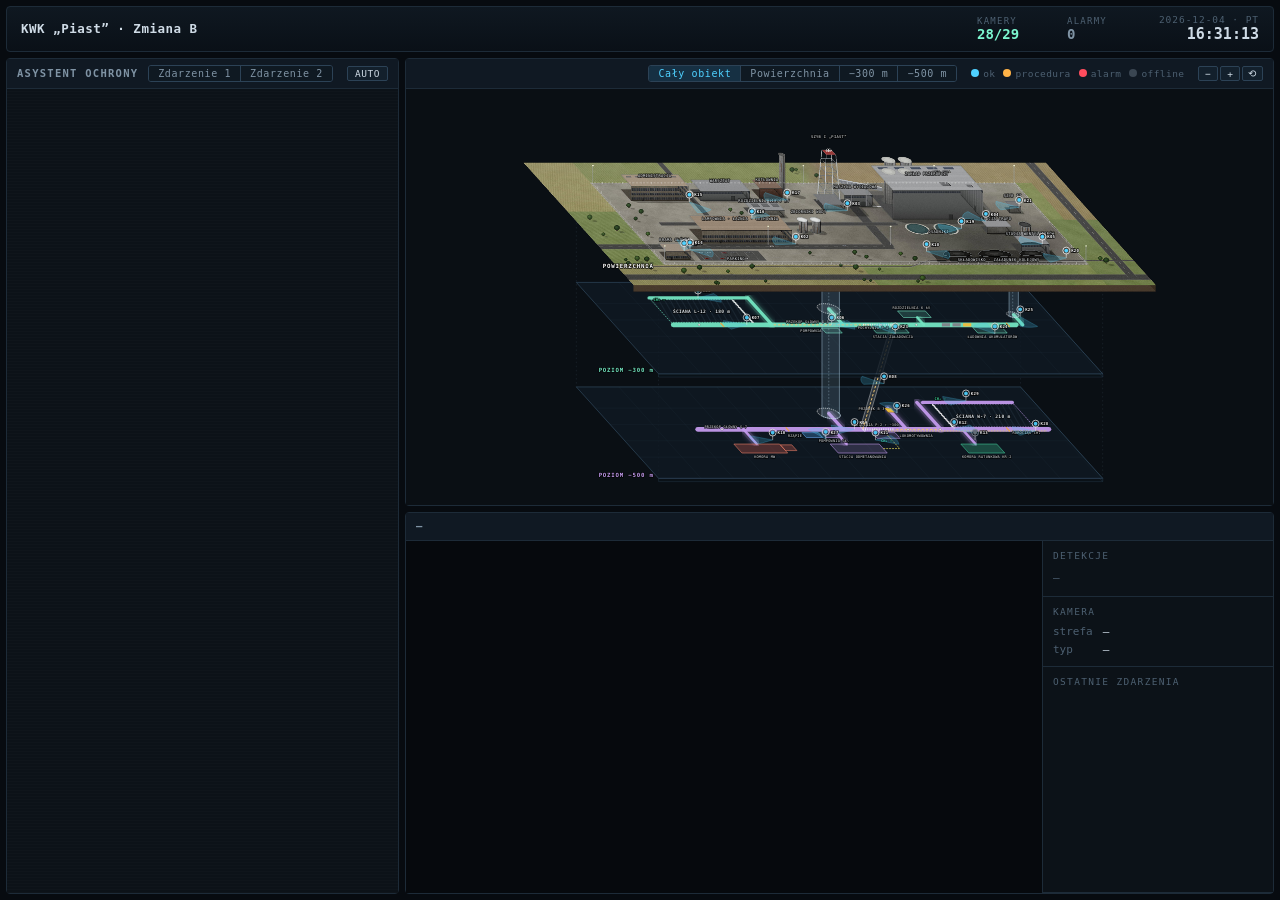
<file: index.html>
<!DOCTYPE html>
<html lang="pl">
<head>
  <meta charset="UTF-8" />
  <meta name="viewport" content="width=device-width, initial-scale=1.0" />
  <title>SENTINEL-CI · Analiza wizyjna CCTV · Kopalnia</title>
  <link rel="stylesheet" href="css/app.css" />
</head>
<body>
  <div id="app">

    <!-- ===================== PASEK GÓRNY ===================== -->
    <header id="topbar">
      <div class="site">
        <span class="value">KWK „Piast” · Zmiana B</span>
      </div>
      <div class="kpis">
        <div class="kpi"><span class="label">KAMERY</span><span class="value" id="kpi-cams">0/0</span></div>
        <div class="kpi alert"><span class="label">ALARMY</span><span class="value" id="kpi-alerts">0</span></div>
      </div>
      <div class="clock">
        <span id="clock-date">—</span>
        <span id="clock-time">—</span>
      </div>
    </header>

    <!-- ===================== LEWY PANEL: ASYSTENT ===================== -->
    <section id="terminal" class="panel">
      <div class="panel-head">
        <span class="panel-title">ASYSTENT OCHRONY</span>
        <span class="panel-meta">
          <span class="seg" id="event-ctl"></span>
          <button class="btn tiny" id="btn-auto" title="Scenariusz odtwarza się sam">AUTO</button>
        </span>
      </div>
      <div id="term-log" class="term-log" aria-live="polite"></div>
    </section>

    <!-- ===================== PRAWY GÓRNY: CYFROWY BLIŹNIAK ===================== -->
    <section id="twin" class="panel">
      <div class="panel-head">
        <span class="panel-title"></span>
        <span class="panel-meta">
          <span class="seg" id="lvl-ctl">
            <button type="button" class="lvl-btn active" data-level="all">Cały obiekt</button>
            <button type="button" class="lvl-btn" data-level="0">Powierzchnia</button>
            <button type="button" class="lvl-btn" data-level="1">−300 m</button>
            <button type="button" class="lvl-btn" data-level="2">−500 m</button>
          </span>
          <span class="legend"><i class="dot ok"></i>ok</span>
          <span class="legend"><i class="dot attn"></i>procedura</span>
          <span class="legend"><i class="dot alert"></i>alarm</span>
          <span class="legend"><i class="dot off"></i>offline</span>
          <span class="zoom-ctl"><button class="btn tiny" id="btn-zout" title="Oddal">−</button><button class="btn tiny" id="btn-zin" title="Przybliż">+</button><button class="btn tiny" id="btn-zreset" title="Cały obiekt">⟲</button></span>
        </span>
      </div>
      <div class="twin-wrap">
        <div class="twin-svg-wrap">
          <svg id="mine-svg" viewBox="0 0 680 480" preserveAspectRatio="xMidYMid meet" role="img" aria-label="Cyfrowy bliźniak kopalni – ortofotomapa z warstwami wyrobisk">
            <defs>
              <pattern id="coalhatch" width="6" height="6" patternUnits="userSpaceOnUse" patternTransform="rotate(-30)">
                <line x1="0" y1="0" x2="0" y2="6" stroke="rgba(140,180,210,0.25)" stroke-width="1"/>
              </pattern>
              <filter id="glow"><feGaussianBlur stdDeviation="2.5" result="b"/><feMerge><feMergeNode in="b"/><feMergeNode in="SourceGraphic"/></feMerge></filter>
            </defs>
            <g id="scene"></g>
          </svg>
          <div id="twin-tooltip" class="tooltip" hidden></div>
        </div>
      </div>
    </section>

    <!-- ===================== PRAWY DOLNY: PODGLĄD NA ŻYWO ===================== -->
    <section id="feed" class="panel">
      <div class="panel-head">
        <span class="panel-title"><span id="feed-title-prefix">PODGLĄD NA ŻYWO · </span><span id="feed-cam-id">—</span></span>
        <span class="panel-meta">
          <span class="rec"><i></i>REC</span>
          <span class="pill" id="feed-status">BEZCZYNNY</span>
          <button class="btn tiny" id="btn-fullscreen" title="Pełny ekran">⛶</button>
        </span>
      </div>
      <div class="feed-body">
        <div class="feed-main idle">
          <video id="feed-video" muted autoplay loop playsinline></video>
          <canvas id="feed-noise"></canvas>
          <div id="feed-overlay" class="overlay"></div>
          <div class="feed-osd top-left"><span id="osd-cam">NIE WYBRANO KAMERY</span><span id="osd-zoom" class="osd-zoom" hidden>ZBLIŻENIE · TWARZ</span></div>
          <div class="feed-osd top-right"><span id="osd-time">--:--:--</span></div>
          <div class="feed-osd bottom-left"><span id="osd-zone">kliknij punkt kamery na modelu 3D</span></div>
          <div id="feed-history" class="feed-history" hidden>
            <div class="hist-caption" id="hist-caption"></div>
            <div class="hist-strip" id="hist-strip"></div>
          </div>
          <div id="feed-placeholder" class="feed-placeholder">
            <div class="nosig">BRAK SYGNAŁU</div>
            <div class="nosig-sub" id="nosig-sub">wybierz kamerę</div>
          </div>
        </div>
        <aside class="feed-side">
          <div class="side-block">
            <div class="side-title">DETEKCJE</div>
            <ul id="feed-detections" class="det-list"><li class="muted">—</li></ul>
          </div>
          <div class="side-block">
            <div class="side-title">KAMERA</div>
            <dl class="side-kv" id="feed-meta">
              <dt>strefa</dt><dd>—</dd>
              <dt>typ</dt><dd>—</dd>
            </dl>
          </div>
          <div class="side-block grow">
            <div class="side-title">OSTATNIE ZDARZENIA</div>
            <ul id="feed-events" class="ev-list"></ul>
          </div>
        </aside>
      </div>
    </section>

  </div>

  <div id="modal" class="modal" hidden>
    <div class="modal-box" role="dialog" aria-modal="true">
      <div class="modal-title" id="modal-title"></div>
      <div class="modal-text" id="modal-text"></div>
      <button type="button" class="opt good modal-ok" id="modal-ok">OK</button>
    </div>
  </div>

  <script src="js/site.js"></script>
  <script src="js/data.js"></script>
  <script src="js/app.js"></script>
</body>
</html>
</file>
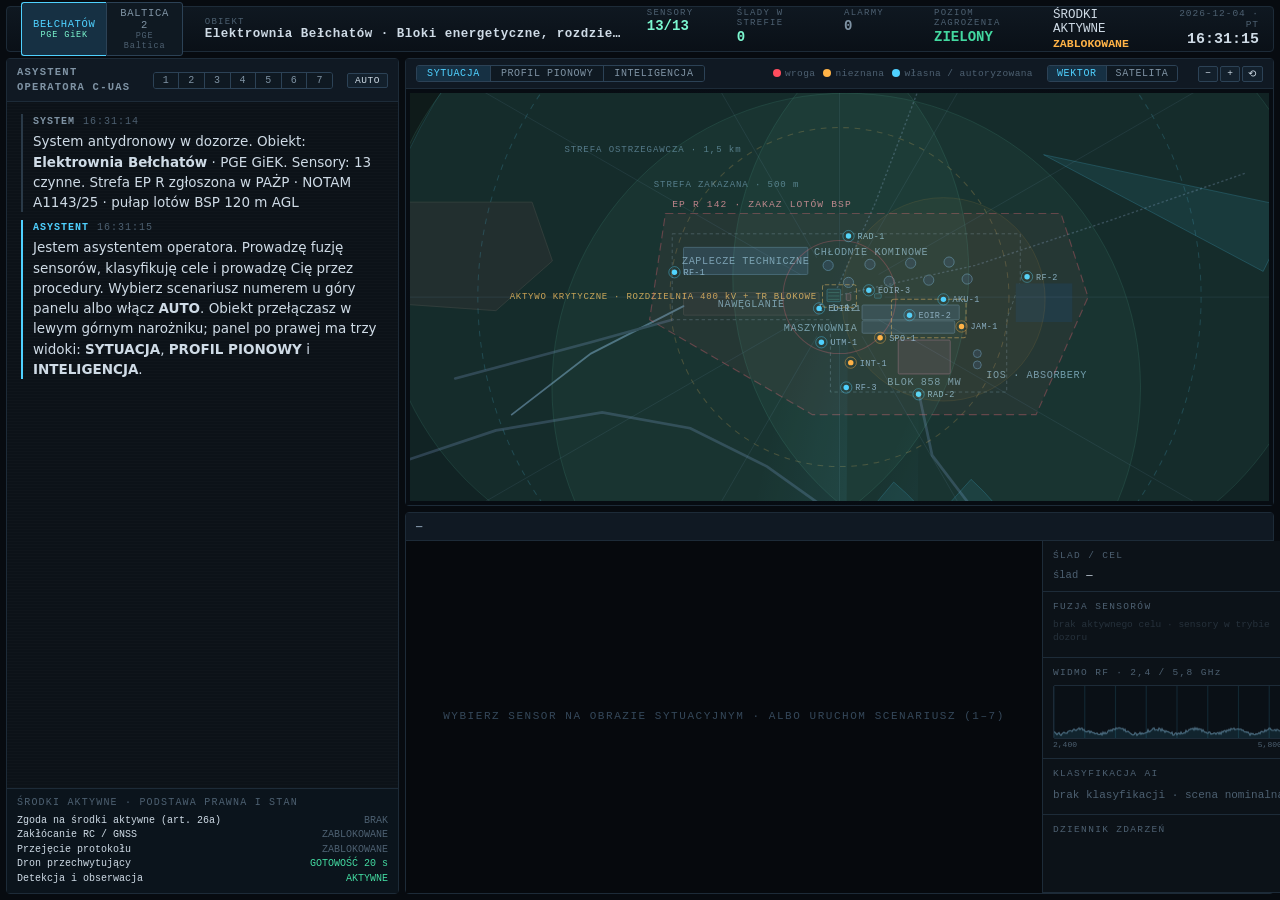
<file: antydron/index.html>
<!DOCTYPE html>
<html lang="pl">
<head>
  <meta charset="UTF-8" />
  <meta name="viewport" content="width=device-width, initial-scale=1.0" />
  <title>SPEKTRE AIR · Centrum zarządzania systemem antydronowym · PGE</title>
  <link rel="stylesheet" href="css/app.css" />
</head>
<body>
  <div id="app">

    <!-- ===================== PASEK GÓRNY ===================== -->
    <header id="topbar">
      <div class="site-sel" id="site-sel"></div>
      <div class="site">
        <span class="label">OBIEKT</span>
        <span class="value" id="site-name">—</span>
      </div>
      <div class="kpis">
        <div class="kpi"><span class="label">SENSORY</span><span class="value" id="kpi-sensors">0/0</span></div>
        <div class="kpi"><span class="label">ŚLADY W STREFIE</span><span class="value" id="kpi-tracks">0</span></div>
        <div class="kpi alert"><span class="label">ALARMY</span><span class="value" id="kpi-alerts">0</span></div>
        <div class="kpi threat" id="kpi-threat-box"><span class="label">POZIOM ZAGROŻENIA</span><span class="value" id="kpi-threat">ZIELONY</span></div>
        <div class="roe" id="roe-top"><span class="label">ŚRODKI AKTYWNE</span><span class="value" id="roe-state">ZABLOKOWANE</span></div>
      </div>
      <div class="clock">
        <span id="clock-date">—</span>
        <span id="clock-time">—</span>
      </div>
    </header>

    <!-- ===================== LEWY PANEL: ASYSTENT OPERATORA ===================== -->
    <section id="terminal" class="panel">
      <div class="panel-head">
        <span class="panel-title">ASYSTENT OPERATORA C-UAS</span>
        <span class="panel-meta">
          <span class="seg" id="event-ctl"></span>
          <button class="btn tiny" id="btn-auto" title="Scenariusze odtwarzają się same">AUTO</button>
        </span>
      </div>
      <div id="term-log" class="term-log" aria-live="polite"></div>
      <div class="roe-box" id="roe-box"></div>
    </section>

    <!-- ===================== PRAWY GÓRNY: OBRAZ SYTUACYJNY ===================== -->
    <section id="twin" class="panel">
      <div class="panel-head">
        <span class="panel-title">
          <span class="tabs" id="view-ctl">
            <button type="button" class="tab active" data-view="map">SYTUACJA</button>
            <button type="button" class="tab" data-view="prof">PROFIL PIONOWY</button>
            <button type="button" class="tab" data-view="intel">INTELIGENCJA</button>
          </span>
        </span>
        <span class="panel-meta">
          <span class="legend"><i class="dot alert"></i>wroga</span>
          <span class="legend"><i class="dot attn"></i>nieznana</span>
          <span class="legend"><i class="dot ok"></i>własna / autoryzowana</span>
          <span class="seg base-ctl" id="base-ctl">
            <button type="button" class="lvl-btn active" data-base="vec">WEKTOR</button>
            <button type="button" class="lvl-btn" data-base="sat">SATELITA</button>
          </span>
          <span class="zoom-ctl"><button class="btn tiny" id="btn-zout" title="Oddal">−</button><button class="btn tiny" id="btn-zin" title="Przybliż">+</button><button class="btn tiny" id="btn-zreset" title="Cały obiekt">⟲</button></span>
        </span>
      </div>
      <div class="twin-views">
        <div class="view on twin-svg-wrap" id="view-map">
          <svg id="air-svg" viewBox="0 0 1000 620" preserveAspectRatio="xMidYMid meet" role="img" aria-label="Obraz sytuacyjny – obiekt, sensory, strefy i ślady powietrzne">
            <defs>
              <radialGradient id="sweepgrad" cx="0" cy="0" r="1">
                <stop offset="0%" stop-color="rgba(79,209,255,0.30)"/>
                <stop offset="70%" stop-color="rgba(79,209,255,0.06)"/>
                <stop offset="100%" stop-color="rgba(79,209,255,0)"/>
              </radialGradient>
              <filter id="glow"><feGaussianBlur stdDeviation="2.2" result="b"/><feMerge><feMergeNode in="b"/><feMergeNode in="SourceGraphic"/></feMerge></filter>
            </defs>
            <g id="scene"></g>
          </svg>
          <div id="twin-tooltip" class="tooltip" hidden></div>
          <div id="base-credit" class="base-credit" hidden></div>
        </div>
        <div class="view prof-wrap" id="view-prof">
          <svg id="prof-svg" viewBox="0 0 1000 420" preserveAspectRatio="xMidYMid meet" role="img" aria-label="Profil pionowy – wysokość śladów względem obiektu"></svg>
        </div>
        <div class="view intel-wrap" id="view-intel"></div>
      </div>
    </section>

    <!-- ===================== PRAWY DOLNY: EO/IR + FUZJA ===================== -->
    <section id="feed" class="panel">
      <div class="panel-head">
        <span class="panel-title"><span id="feed-title-prefix">TOR OPTO-ELEKTRONICZNY · </span><span id="feed-cam-id">—</span></span>
        <span class="panel-meta">
          <span class="rec"><i></i>REC</span>
          <span class="pill" id="feed-status">BEZCZYNNY</span>
          <button class="btn tiny" id="btn-fullscreen" title="Pełny ekran">⛶</button>
        </span>
      </div>
      <div class="feed-body">
        <div class="feed-main idle">
          <video id="feed-video" muted autoplay loop playsinline></video>
          <canvas id="feed-noise"></canvas>
          <div id="feed-overlay" class="overlay"></div>
          <div class="feed-osd top-left"><span id="osd-cam">NIE WYBRANO SENSORA</span><span id="osd-zoom" class="osd-zoom" hidden>ZBLIŻENIE · CEL</span></div>
          <div class="feed-osd top-right"><span id="osd-time">--:--:--</span></div>
          <div class="feed-osd bottom-left"><span id="osd-zone">kliknij sensor na obrazie sytuacyjnym</span></div>
          <div class="feed-osd bottom-right"><span id="osd-trk">—</span></div>
          <div id="feed-history" class="feed-history" hidden>
            <div class="hist-caption" id="hist-caption"></div>
            <div class="hist-strip" id="hist-strip"></div>
          </div>
          <div id="feed-placeholder" class="feed-placeholder">
            <div class="nosig">BRAK SYGNAŁU</div>
            <div class="nosig-sub" id="nosig-sub">wybierz sensor</div>
          </div>
        </div>
        <aside class="feed-side">
          <div class="side-block">
            <div class="side-title">ŚLAD / CEL</div>
            <dl class="trk-kv" id="trk-meta"><dt>ślad</dt><dd>—</dd></dl>
          </div>
          <div class="side-block">
            <div class="side-title">FUZJA SENSORÓW</div>
            <ul id="fuse-list" class="fuse-list"><li class="off"><span class="note">brak aktywnego celu</span></li></ul>
          </div>
          <div class="side-block">
            <div class="side-title">WIDMO RF · 2,4 / 5,8 GHz</div>
            <canvas id="rf-spec"></canvas>
            <div class="spec-x"><span>2,400</span><span>5,800 GHz</span></div>
          </div>
          <div class="side-block">
            <div class="side-title">KLASYFIKACJA AI</div>
            <ul id="feed-detections" class="det-list"><li class="muted">—</li></ul>
          </div>
          <div class="side-block grow">
            <div class="side-title">DZIENNIK ZDARZEŃ</div>
            <ul id="feed-events" class="ev-list"></ul>
          </div>
        </aside>
      </div>
    </section>

  </div>

  <div id="modal" class="modal" hidden>
    <div class="modal-box" role="dialog" aria-modal="true">
      <div class="modal-title" id="modal-title"></div>
      <div class="modal-text" id="modal-text"></div>
      <button type="button" class="opt good modal-ok" id="modal-ok">OK</button>
    </div>
  </div>

  <script src="js/data.js"></script>
  <script src="js/app.js"></script>
</body>
</html>
</file>
<file: css/app.css>
/* ==========================================================================
   SENTINEL-CI · dark ops console theme
   ========================================================================== */
:root {
  --bg: #070b10;
  --bg-panel: #0c1218;
  --bg-panel-2: #101923;
  --border: #1d2b38;
  --border-strong: #2c4256;
  --text: #cfdbe6;
  --text-dim: #7f93a4;
  --text-faint: #4d6071;
  --accent: #4fd1ff;
  --accent-2: #7cf7d0;
  --ok: #43d9a0;
  --attn: #ffb347;
  --alert: #ff4d5e;
  --alert-2: #ff8a94;
  --crit: #ff2e44;
  --mono: "JetBrains Mono", "IBM Plex Mono", "SFMono-Regular", Menlo, Consolas, monospace;
  --sans: "Inter", "IBM Plex Sans", system-ui, -apple-system, "Segoe UI", Roboto, sans-serif;
}

* { box-sizing: border-box; }
[hidden] { display: none !important; }
html, body { height: 100%; margin: 0; }
body {
  background: var(--bg);
  color: var(--text);
  font-family: var(--mono);
  font-size: 12.5px;
  line-height: 1.45;
  overflow: hidden;
}
button { font-family: inherit; }
::selection { background: rgba(79,209,255,0.25); }

#app {
  height: 100vh;
  display: grid;
  grid-template-columns: minmax(360px, 31%) 1fr;
  grid-template-rows: 46px minmax(0, 54fr) minmax(0, 46fr);
  grid-template-areas:
    "top top"
    "term twin"
    "term feed";
  gap: 6px;
  padding: 6px;
}

/* ---------- top bar ---------- */
#topbar {
  grid-area: top;
  display: flex; align-items: center; gap: 22px;
  padding: 0 14px;
  background: linear-gradient(180deg, #0f1821, #0a1017);
  border: 1px solid var(--border);
  border-radius: 4px;
}
.brand { display: flex; align-items: baseline; gap: 8px; }
.brand-mark { color: var(--accent); font-size: 16px; }
.brand-name { font-weight: 700; letter-spacing: 0.12em; font-size: 14px; }
.brand-name .dim { color: var(--text-dim); font-weight: 400; }
.brand-sub { color: var(--text-faint); font-size: 10.5px; letter-spacing: 0.06em; }
.site { display: flex; flex-direction: column; line-height: 1.15; }
.site .label, .kpi .label { font-size: 9px; letter-spacing: 0.14em; color: var(--text-faint); }
.site .value { font-size: 12.5px; font-weight: 600; letter-spacing: .04em; }
.kpis { margin-left: auto; display: flex; gap: 20px; }
.kpi { display: flex; flex-direction: column; line-height: 1.15; min-width: 70px; }
.kpi .value { font-size: 14px; font-weight: 600; color: var(--accent-2); }
.kpi.alert .value { color: var(--text-dim); }
.kpi.alert.hot .value { color: var(--alert); animation: blink 1s steps(2) infinite; }
.clock { display: flex; flex-direction: column; text-align: right; line-height: 1.15; }
#clock-date { font-size: 9.5px; color: var(--text-faint); letter-spacing: 0.1em; }
#clock-time { font-size: 15px; font-weight: 600; color: var(--text); }

/* ---------- panels ---------- */
.panel {
  background: var(--bg-panel);
  border: 1px solid var(--border);
  border-radius: 4px;
  display: flex; flex-direction: column;
  min-height: 0; min-width: 0;
  position: relative;
}
.panel-head {
  display: flex; align-items: center; justify-content: space-between;
  padding: 6px 10px;
  border-bottom: 1px solid var(--border);
  background: var(--bg-panel-2);
  font-size: 10.5px; letter-spacing: 0.12em;
}
.panel-title { color: var(--text-dim); font-weight: 600; }
.panel-meta { display: flex; align-items: center; gap: 8px; letter-spacing: 0.04em; }
.pill {
  padding: 1px 7px; border-radius: 2px; font-size: 9.5px; letter-spacing: 0.1em;
  border: 1px solid var(--border-strong); color: var(--text-dim);
}
.pill.ok { border-color: var(--ok); color: var(--ok); }
.pill.attn { border-color: var(--attn); color: var(--attn); }
.pill.alert { border-color: var(--alert); color: var(--alert); animation: blink 1s steps(2) infinite; }
.pill.live { border-color: var(--accent); color: var(--accent); }
.btn {
  background: #13202c; color: var(--text); border: 1px solid var(--border-strong);
  border-radius: 2px; padding: 3px 9px; cursor: pointer; font-size: 10.5px; letter-spacing: 0.06em;
}
.btn:hover { border-color: var(--accent); color: var(--accent); }
.btn.tiny { padding: 1px 7px; font-size: 9.5px; }
.btn.active { border-color: var(--accent-2); color: var(--accent-2); }
.legend { display: inline-flex; align-items: center; gap: 4px; color: var(--text-faint); font-size: 9.5px; }
.legend .dot { width: 8px; height: 8px; border-radius: 50%; display: inline-block; }
.dot.ok { background: var(--accent); } .dot.attn { background: var(--attn); }
.dot.alert { background: var(--alert); } .dot.off { background: #3a4652; }

/* ---------- terminal ---------- */
#terminal { grid-area: term; }
.term-log {
  flex: 1; overflow-y: auto; padding: 12px 14px;
  font-family: var(--sans); font-size: 13.5px; line-height: 1.5;
  scroll-behavior: smooth;
  background:
    repeating-linear-gradient(0deg, rgba(255,255,255,0.012) 0 1px, transparent 1px 3px),
    var(--bg-panel);
}
.term-log::-webkit-scrollbar, .feed-side::-webkit-scrollbar { width: 6px; }
.term-log::-webkit-scrollbar-thumb, .feed-side::-webkit-scrollbar-thumb { background: #22323f; border-radius: 3px; }

.msg { margin: 0 0 8px; padding-left: 10px; border-left: 2px solid transparent; animation: fadein .18s ease-out; white-space: pre-wrap; word-break: break-word; }
.msg .hdr { display: flex; gap: 8px; font-size: 10px; letter-spacing: 0.1em; color: var(--text-faint); margin-bottom: 2px; font-family: var(--mono); }
.msg .hdr .from { font-weight: 700; }
.msg .body { color: var(--text); }
.msg.sys { border-left-color: #2a3a48; }           .msg.sys .from { color: var(--text-dim); }
.msg.ai  { border-left-color: var(--accent); }     .msg.ai .from { color: var(--accent); }
.msg.op  { border-left-color: var(--accent-2); }   .msg.op .from { color: var(--accent-2); } .msg.op .body { color: var(--accent-2); }
.msg.ok  { border-left-color: var(--ok); }         .msg.ok .from { color: var(--ok); }
.msg.warn{ border-left-color: var(--attn); }       .msg.warn .from { color: var(--attn); }
.msg.alert {
  border-left-color: var(--alert); background: rgba(255,77,94,0.07);
  padding: 6px 10px; margin-left: -10px; border-radius: 0 3px 3px 0;
}
.msg.alert .from { color: var(--alert); }
.msg.alert .body { color: #ffd7db; }
.msg.crit { border-left-color: var(--crit); background: rgba(255,46,68,0.13); box-shadow: inset 0 0 0 1px rgba(255,46,68,0.25); }
.msg.crit .from { color: var(--crit); animation: blink 0.8s steps(2) infinite; }
.msg .tag { display: inline-block; padding: 0 5px; border-radius: 2px; font-size: 9.5px; letter-spacing: 0.1em; margin-right: 4px; border: 1px solid currentColor; }
.tag.LOW { color: var(--accent); } .tag.MEDIUM { color: var(--attn); } .tag.HIGH { color: var(--alert-2); } .tag.CRITICAL { color: var(--crit); background: rgba(255,46,68,0.15); }
.msg table.kv { border-collapse: collapse; margin: 4px 0 2px; font-size: 11.5px; }
.msg table.kv td { padding: 0 10px 0 0; vertical-align: top; }
.msg table.kv td:first-child { color: var(--text-faint); white-space: nowrap; }
.msg table.log td:not(:nth-child(3)) { white-space: nowrap; }
.msg .steps { margin: 4px 0 0; padding: 0; list-style: none; }
.msg .steps li { padding: 2px 0 2px 18px; position: relative; color: var(--text-dim); }
.msg .steps li::before { content: "○"; position: absolute; left: 0; color: var(--text-faint); }
.msg .steps li.done { color: var(--ok); text-decoration: line-through; opacity: .7; } .msg .steps li.done::before { content: "●"; color: var(--ok); }
.msg .steps li.cur { color: var(--text); } .msg .steps li.cur::before { content: "▶"; color: var(--attn); }
.msg .steps li.skip { color: var(--attn); } .msg .steps li.skip::before { content: "⊘"; color: var(--attn); }
.msg .b { color: var(--text); font-weight: 600; }
.msg .h { color: var(--accent); }
.msg .r { color: var(--alert-2); }
.msg .g { color: var(--ok); }
.msg .y { color: var(--attn); }
.msg .k { color: var(--text-faint); }

.opts { display: flex; flex-wrap: wrap; gap: 6px; margin: 6px 0 2px; }
.opt {
  background: #0f1c27; color: var(--accent); border: 1px solid #244457; border-radius: 4px;
  padding: 7px 12px; cursor: pointer; font-size: 13px; text-align: left; line-height: 1.3; font-family: var(--sans);
  transition: background .12s, border-color .12s;
}
.opt .n { display: none; }
.opt:hover { background: #13293a; border-color: var(--accent); }
.opt.danger { color: var(--alert-2); border-color: #5a2a30; } .opt.danger:hover { border-color: var(--alert); background: #2a1216; }
.opt.good { color: var(--ok); border-color: #22503f; } .opt.good:hover { border-color: var(--ok); background: #0f2a20; }
.opts.used .opt { opacity: .35; pointer-events: none; }
.opts.used .opt.chosen { opacity: 1; background: #12303f; border-color: var(--accent-2); color: var(--accent-2); }

.msg .plain { list-style: none; padding: 0; margin: 4px 0 0; }
.msg .plain li { padding: 1px 0 1px 14px; position: relative; }
.msg .plain li::before { content: "•"; position: absolute; left: 2px; color: var(--accent); }
.msg .steps li { font-size: 13px; }
.msg table.kv { font-family: var(--sans); font-size: 13px; }
.msg .tag { font-family: var(--mono); }
.typing { color: var(--text-faint); font-size: 12px; padding-left: 12px; }
.typing::after { content: "▍"; animation: blink .9s steps(2) infinite; }

/* ---------- digital twin (3D bird's-eye) ---------- */
#twin { grid-area: twin; }
.twin-wrap { flex: 1; display: flex; min-height: 0; }
.seg { display: inline-flex; border: 1px solid var(--border-strong); border-radius: 3px; overflow: hidden; margin-right: 6px; }
.lvl-btn { background: #0f1922; color: var(--text-dim); border: none; border-right: 1px solid var(--border-strong); padding: 2px 9px; cursor: pointer; font-size: 10px; letter-spacing: .06em; font-family: var(--mono); }
.lvl-btn:last-child { border-right: none; }
.lvl-btn:hover { color: var(--accent); }
.lvl-btn.active { background: #163043; color: var(--accent); }
.lvl-btn.hot { color: var(--alert); }
.twin-svg-wrap { flex: 1; position: relative; min-width: 0; padding: 4px; background: radial-gradient(ellipse at 50% 40%, #0e1a26 0%, #0a1017 70%); }
#mine-svg { width: 100%; height: 100%; display: block; cursor: grab; touch-action: none; }
#mine-svg.dragging { cursor: grabbing; }
.zoom-ctl { display: inline-flex; gap: 2px; margin-left: 6px; }
.zoom-ctl .btn { min-width: 20px; padding: 1px 5px; }
.twin-svg-wrap { background: #0a0f14; }

/* ---- widok 3D: grunt, bryły, piętra ---- */
#mine-svg .lvl-group { transition: opacity .3s; }
#mine-svg.view-0 .lvl-1, #mine-svg.view-0 .lvl-2 { opacity: .22; }
#mine-svg.view-1 .lvl-0, #mine-svg.view-1 .lvl-2, #mine-svg.view-2 .lvl-0, #mine-svg.view-2 .lvl-1 { opacity: .22; }
#mine-svg.view-1 .lvl-0 .cam, #mine-svg.view-2 .lvl-0 .cam, #mine-svg.view-0 .lvl-1 .cam, #mine-svg.view-0 .lvl-2 .cam, #mine-svg.view-1 .lvl-2 .cam, #mine-svg.view-2 .lvl-1 .cam { pointer-events: none; }
#mine-svg.view-all .lvl-1, #mine-svg.view-all .lvl-2 { opacity: .92; }
#mine-svg .ground-edge { fill: #2a2622; stroke: #4a443c; stroke-width: .4; }
#mine-svg .site { fill: none; stroke: rgba(255,255,255,.4); stroke-width: .6; stroke-dasharray: 2 1.5; vector-effect: non-scaling-stroke; }
#mine-svg .fc { stroke: rgba(0,0,0,.35); stroke-width: .25; stroke-linejoin: round; }
#mine-svg .roof-edge { fill: none; stroke: rgba(0,0,0,.45); stroke-width: .35; }
#mine-svg .leg { stroke: #b9cdd8; stroke-width: 1; } #mine-svg .brace { stroke: #7f98a6; stroke-width: .45; }
#mine-svg .platform { fill: #3a4650; stroke: #b9cdd8; stroke-width: .5; }
#mine-svg .wheel { fill: #0b1420; stroke: #dbe8ef; stroke-width: 1; }
#mine-svg .stack-line { stroke: rgba(160,200,230,.22); stroke-width: .5; stroke-dasharray: 2 3; }
#mine-svg .slab { fill: rgba(16,26,36,.9); stroke: #3d5a72; stroke-width: .7; }
#mine-svg .slab-side { fill: #0a1218; stroke: #2a3f52; stroke-width: .5; }
#mine-svg .gridl { stroke: rgba(130,180,220,.10); stroke-width: .4; }

#mine-svg .lbl { font-family: var(--mono); font-size: 6px; fill: #eef5fa; letter-spacing: .06em; pointer-events: none; paint-order: stroke; stroke: rgba(0,0,0,.85); stroke-width: 1.6px; stroke-linejoin: round; }
#mine-svg .lbl.s { font-size: 4.6px; fill: #f2f6f9; letter-spacing: .08em; }
#mine-svg .lbl.u { font-size: 4.4px; letter-spacing: .06em; }
#mine-svg .lbl.u.big { font-size: 5.6px; font-weight: 700; }
#mine-svg .lbl.lvl { font-size: 7px; font-weight: 700; letter-spacing: .14em; }
#mine-svg .lbl.lvl.l0 { fill: #ffffff; } #mine-svg .lbl.lvl.l1 { fill: #7cf7d0; } #mine-svg .lbl.lvl.l2 { fill: #d3a6ff; }
#mine-svg .sensor { font-family: var(--mono); font-size: 4.6px; fill: var(--ok); font-weight: 700; paint-order: stroke; stroke: rgba(0,0,0,.85); stroke-width: 1.4px; }
#mine-svg .sensor.warn { fill: var(--attn); } #mine-svg .sensor.alert { fill: var(--alert); }

#mine-svg .lvl-1 { --lv: #7cf7d0; --lvd: rgba(124,247,208,.18); }
#mine-svg .lvl-2 { --lv: #d3a6ff; --lvd: rgba(211,166,255,.18); }
#mine-svg .gal { stroke: var(--lv); stroke-linecap: round; opacity: .95; }
#mine-svg .gal-glow { stroke: var(--lv); stroke-linecap: round; opacity: .28; filter: url(#glow); }
#mine-svg .room { fill: var(--lvd); stroke: var(--lv); stroke-width: .7; }
#mine-svg .room.mag { fill: rgba(255,110,90,.28); stroke: #ff8a70; }
#mine-svg .room.ref { fill: rgba(67,217,160,.28); stroke: #43d9a0; }
#mine-svg .room.water { fill: rgba(70,150,220,.35); stroke: #6fb4ff; }
#mine-svg .lw { fill: none; stroke: var(--lv); stroke-width: .8; stroke-dasharray: 2 1.2; }
#mine-svg .lw-goaf { fill: url(#coalhatch); opacity: .9; }
#mine-svg .lw-face { stroke: #fff; stroke-width: 1.2; }
#mine-svg .lw-sup { fill: #fff; opacity: .85; }
#mine-svg .shaft-foot { fill: rgba(255,255,255,.10); stroke: #fff; stroke-width: .8; stroke-dasharray: 1.5 1; }
#mine-svg .shaft { fill: rgba(150,190,215,.16); stroke: #a9c8dc; stroke-width: .6; }
#mine-svg .shaft-line { stroke: #a9c8dc; stroke-width: .6; stroke-dasharray: 2 2; opacity: .7; }
#mine-svg .drift { fill: rgba(255,255,255,.14); stroke: #fff; stroke-width: .5; }
#mine-svg .belt { stroke: #ffd27a; stroke-width: 1.2; stroke-dasharray: 3 2.2; animation: belt 1.4s linear infinite; fill: none; }
#mine-svg .incline { stroke: #ffffff; stroke-width: 2.4; stroke-dasharray: 1.2 1.6; opacity: .9; fill: none; }
#mine-svg .pipe { fill: none; stroke: #e5d85a; stroke-width: .9; stroke-dasharray: 2.4 1.2; }
#mine-svg .vdoor { stroke: #ffb347; stroke-width: 1.4; }
#mine-svg .machine { fill: #ffcc44; stroke: #6b4f00; stroke-width: .4; }
#mine-svg .person circle { fill: #ffffff; stroke: rgba(0,0,0,.6); stroke-width: .4; }
#mine-svg .loco { fill: #ffcc44; } #mine-svg .wagon { fill: #8b9096; }
#mine-svg .cage { fill: #e8f2f8; stroke: #5b8ea8; stroke-width: .5; }
@media (prefers-reduced-motion: reduce) { #mine-svg .belt { animation: none; } }

.cam { cursor: pointer; }
.cam .hit { fill: transparent; stroke: none; pointer-events: all; }
.cam .ring { fill: rgba(0,0,0,.35); stroke: #ffffff; stroke-width: .9; }
.cam .core { fill: var(--accent); stroke: none; }
.cam .pulse { fill: none; stroke: var(--alert); stroke-width: 1.2; opacity: 0; }
.cam .id { font-family: var(--mono); font-size: 5px; fill: #ffffff; letter-spacing: .05em; pointer-events: none; font-weight: 700; paint-order: stroke; stroke: rgba(0,0,0,.9); stroke-width: 1.6px; }
.cam .fov { fill: rgba(79,209,255,0.22); stroke: rgba(79,209,255,0.75); stroke-width: .4; }
.cam .mast { stroke: #ffffff; stroke-width: .6; }
.cam:hover .ring { stroke-width: 1.5; }
.cam.selected .ring { stroke: var(--accent-2); stroke-width: 1.5; }
.cam.selected .core { fill: #ffffff; }
.cam.attn .core { fill: var(--attn); } .cam.attn .ring { stroke: var(--attn); } .cam.attn .fov { fill: rgba(255,179,71,0.26); stroke: rgba(255,179,71,0.8); }
.cam.alert .core { fill: var(--alert); } .cam.alert .ring { stroke: var(--alert); }
.cam.alert .fov { fill: rgba(255,77,94,0.32); stroke: rgba(255,77,94,0.9); }
.cam.alert .pulse { animation: pulse 1.2s ease-out infinite; }
.cam.alert .id { fill: #ffd7db; }
.cam.off .core { fill: #6b7680; } .cam.off .ring { stroke: #9aa5ae; } .cam.off .fov { display: none; }

.tooltip {
  position: absolute; pointer-events: none; z-index: 5;
  background: #0b141c; border: 1px solid var(--border-strong); border-radius: 3px;
  padding: 6px 9px; font-size: 10.5px; line-height: 1.35; min-width: 160px;
  box-shadow: 0 6px 18px rgba(0,0,0,.5);
}
.tooltip .t { color: var(--accent); font-weight: 700; letter-spacing: .08em; }
.tooltip .s { color: var(--text-dim); }
.tooltip .st { margin-top: 3px; }

/* ---------- live feed ---------- */
#feed { grid-area: feed; }
.feed-body { flex: 1; display: grid; grid-template-columns: 1fr 230px; min-height: 0; }
.feed-main { position: relative; background: #000; overflow: hidden; border-right: 1px solid var(--border); }
#feed-video, #feed-noise { position: absolute; inset: 0; width: 100%; height: 100%; object-fit: cover; }
#feed-video, #feed-overlay { transition: transform 1.4s cubic-bezier(.4, 0, .2, 1); will-change: transform; }
.osd-zoom { display: inline-block; margin-left: 10px; padding: 1px 7px; border: 1px solid var(--accent); color: var(--accent); border-radius: 2px; font-size: 9.5px; letter-spacing: .12em; animation: blink 1.2s steps(2) infinite; }
.osd-zoom[hidden] { display: none; }
#feed-noise { display: none; opacity: .55; }
.feed-main.nosignal #feed-noise { display: block; }
.feed-main.nosignal #feed-video { display: none; }
.feed-main.alert::after {
  content: ""; position: absolute; inset: 0; pointer-events: none;
  box-shadow: inset 0 0 0 3px var(--alert); animation: blink 1s steps(2) infinite;
}
.feed-main::before {
  content: ""; position: absolute; inset: 0; pointer-events: none; z-index: 2;
  background: repeating-linear-gradient(0deg, rgba(0,0,0,0.12) 0 1px, transparent 1px 3px);
  mix-blend-mode: multiply;
}
.feed-osd {
  position: absolute; z-index: 3; font-size: 10.5px; letter-spacing: .08em;
  color: #e6f1f8; text-shadow: 0 0 4px #000, 0 0 2px #000; padding: 6px 8px;
  font-weight: 600;
}
.top-left { top: 0; left: 0; } .top-right { top: 0; right: 0; }
.bottom-left { bottom: 0; left: 0; font-weight: 400; color: #b9cad6; }
.bottom-right { bottom: 0; right: 0; font-weight: 400; color: #8fa5b5; font-size: 9.5px; }
.rec { display: inline-flex; align-items: center; gap: 4px; color: var(--alert); font-size: 9.5px; letter-spacing: .12em; }
.rec i { width: 7px; height: 7px; border-radius: 50%; background: var(--alert); animation: blink 1.4s steps(2) infinite; }
.feed-placeholder {
  position: absolute; inset: 0; z-index: 3; display: none; flex-direction: column; align-items: center; justify-content: center;
  pointer-events: none; text-align: center;
}
.feed-main.nosignal .feed-placeholder { display: flex; }
.nosig { font-size: 26px; font-weight: 800; letter-spacing: .3em; color: #d9e6ef; text-shadow: 0 0 12px #000; }
.nosig-sub { color: #9fb3c2; font-size: 10.5px; margin-top: 8px; text-shadow: 0 0 6px #000; max-width: 80%; }
.nosig-sub code { color: var(--accent-2); }

.overlay { position: absolute; inset: 0; z-index: 3; pointer-events: none; }
.bbox {
  position: absolute; border: 1.5px solid var(--alert); box-shadow: 0 0 0 1px rgba(0,0,0,.5), inset 0 0 0 1px rgba(0,0,0,.5);
  animation: bbox-in .3s ease-out;
}
.bbox::before {
  content: attr(data-label); position: absolute; left: -1.5px; top: -16px; background: var(--alert); color: #fff;
  font-size: 9.5px; font-weight: 700; padding: 1px 5px; letter-spacing: .06em; white-space: nowrap;
}
.bbox.attn { border-color: var(--attn); } .bbox.attn::before { background: var(--attn); color: #1a1000; }
.bbox.info { border-color: var(--accent); } .bbox.info::before { background: var(--accent); color: #06131c; }
.bbox .corner { position: absolute; width: 10px; height: 10px; border-color: inherit; border-style: solid; }
.bbox .c1 { left: -2px; top: -2px; border-width: 2px 0 0 2px; } .bbox .c2 { right: -2px; top: -2px; border-width: 2px 2px 0 0; }
.bbox .c3 { left: -2px; bottom: -2px; border-width: 0 0 2px 2px; } .bbox .c4 { right: -2px; bottom: -2px; border-width: 0 2px 2px 0; }
.scanline {
  position: absolute; left: 0; right: 0; height: 2px; background: linear-gradient(90deg, transparent, rgba(79,209,255,.6), transparent);
  animation: scan 3s linear infinite;
}

.feed-side { display: flex; flex-direction: column; min-height: 0; overflow-y: auto; background: var(--bg-panel); }
.side-block { padding: 8px 10px; border-bottom: 1px solid var(--border); }
.side-block.grow { flex: 1; }
.side-title { font-size: 9.5px; letter-spacing: .14em; color: var(--text-faint); margin-bottom: 5px; }
.det-list, .ev-list { list-style: none; padding: 0; margin: 0; font-size: 11px; }
.det-list li { display: flex; justify-content: space-between; gap: 6px; padding: 2px 0; border-bottom: 1px dashed #17232d; }
.det-list li .c { color: var(--text-faint); }
.det-list li.hot { color: var(--alert-2); } .det-list li.hot .c { color: var(--alert); }
.det-list li.warn { color: var(--attn); }
.det-list li.muted { color: var(--text-faint); border: none; }
.side-kv { display: grid; grid-template-columns: auto 1fr; gap: 2px 10px; margin: 0; font-size: 11px; }
.side-kv dt { color: var(--text-faint); } .side-kv dd { margin: 0; color: var(--text); word-break: break-word; }
.ev-list li { padding: 3px 0; border-bottom: 1px dashed #17232d; font-size: 10.5px; line-height: 1.3; cursor: pointer; }
.ev-list li:hover { color: var(--accent); }
.ev-list li .t { color: var(--text-faint); margin-right: 6px; }
.ev-list li.alert .s { color: var(--alert-2); }
.ev-list li.ok .s { color: var(--ok); }
.ev-list li.attn .s { color: var(--attn); }

/* ---------- animations ---------- */
@keyframes blink { 50% { opacity: .25; } }
@keyframes fadein { from { opacity: 0; transform: translateY(3px); } to { opacity: 1; transform: none; } }
@keyframes pulse { 0% { r: 4; opacity: .9; } 100% { r: 14; opacity: 0; } }
@keyframes spin { to { transform: rotate(360deg); } }
@keyframes belt { to { stroke-dashoffset: -18; } }
@keyframes scan { from { top: 0; } to { top: 100%; } }
@keyframes bbox-in { from { transform: scale(1.15); opacity: 0; } to { transform: none; opacity: 1; } }
@keyframes flash { 0%, 100% { background: transparent; } 50% { background: rgba(255,46,68,.18); } }
body.flash #app { animation: flash .6s ease-in-out 3; }

/* ---------- responsive ---------- */
@media (max-width: 1100px) {
  #app { grid-template-columns: 1fr; grid-template-rows: 46px 42vh 42vh 60vh; grid-template-areas: "top" "twin" "feed" "term"; }
  body { overflow: auto; }
  .kpis { display: none; }
}

/* ---------- okno informacyjne ---------- */
.modal[hidden] { display: none; }
.modal { position: fixed; inset: 0; z-index: 50; background: rgba(3,7,12,.72); display: flex; align-items: center; justify-content: center; }
.modal-box { background: #0f1922; border: 1px solid var(--ok); border-radius: 6px; padding: 22px 26px; max-width: 460px; width: calc(100% - 32px); box-shadow: 0 20px 60px rgba(0,0,0,.6); font-family: var(--sans); animation: fadein .18s ease-out; }
.modal-title { font-size: 17px; font-weight: 700; color: var(--ok); margin-bottom: 8px; }
.modal-text { font-size: 14px; line-height: 1.5; color: var(--text); margin-bottom: 16px; }
.modal-ok { width: 100%; text-align: center; font-size: 14px; padding: 9px; }

/* ---------- patrole na modelu ---------- */
.patrol { transition: opacity .3s; }
.patrol .ring { fill: rgba(0,0,0,.45); stroke: #ffd27a; stroke-width: 1; }
.patrol .core { fill: #ffd27a; }
.patrol .pl { font-family: var(--mono); font-size: 4.6px; fill: #fff; font-weight: 700; paint-order: stroke; stroke: rgba(0,0,0,.9); stroke-width: 1.5px; pointer-events: none; }
.patrol .pn { font-family: var(--sans); font-size: 4px; fill: #ffe6b0; paint-order: stroke; stroke: rgba(0,0,0,.9); stroke-width: 1.4px; pointer-events: none; }
.patrol.near .ring { stroke: #fff; stroke-width: 1.4; }
.patrol.sent .core { fill: #43d9a0; } .patrol.sent .ring { stroke: #43d9a0; }
.patrol .route { fill: none; stroke: #43d9a0; stroke-width: .8; stroke-dasharray: 2 1.5; animation: belt 1.2s linear infinite; }
.opts.multi .opt.chosen { background: #12303f; border-color: var(--accent-2); color: var(--accent-2); }

/* ---------- historia zdarzeń w podglądzie ---------- */
.feed-history { position: absolute; left: 0; right: 0; bottom: 26px; z-index: 4; display: flex; flex-direction: column; gap: 6px; padding: 0 10px; pointer-events: none; }
.hist-caption { align-self: flex-start; background: rgba(4,8,12,.82); border-left: 3px solid var(--accent); color: #eef5fa; font-family: var(--sans); font-size: 13px; padding: 6px 10px; border-radius: 0 3px 3px 0; max-width: 90%; }
.hist-caption .t { color: var(--accent); font-family: var(--mono); font-weight: 700; margin-right: 8px; }
.hist-strip { display: flex; gap: 6px; pointer-events: auto; }
.hist-chip { background: rgba(4,8,12,.85); border: 1px solid var(--border-strong); color: var(--text-dim); border-radius: 3px; padding: 4px 9px; font-size: 11px; font-family: var(--mono); cursor: pointer; }
.hist-chip.cur { border-color: var(--accent); color: var(--accent); }
.hist-chip.done { color: var(--ok); }

/* ---------- podgląd bez wybranej kamery (stan początkowy) ---------- */
.feed-main.idle > * { display: none !important; }
.feed-main.idle { background: #06090d; }
.feed-main.idle::before { display: none; }
#feed.idle .rec, #feed.idle #feed-status, #feed.idle #btn-fullscreen, #feed.idle #feed-title-prefix { display: none; }

/* ---------- przyciski zdarzeń ---------- */
.ev-btn { background: #0f1922; color: var(--text-dim); border: none; border-right: 1px solid var(--border-strong); padding: 2px 9px; cursor: pointer; font-size: 10px; letter-spacing: .06em; font-family: var(--mono); }
.ev-btn:last-child { border-right: none; }
.ev-btn:hover { color: var(--accent); }
.ev-btn.active { background: #163043; color: var(--accent); }
.ev-btn.alarm { background: rgba(255,77,94,.16); color: var(--alert); }
.ev-btn.done { color: var(--ok); }
</file>
<file: antydron/css/app.css>
/* ==========================================================================
   SPEKTRE AIR · motyw konsoli operacyjnej (C-UAS)
   ========================================================================== */
:root {
  --bg: #070b10;
  --bg-panel: #0c1218;
  --bg-panel-2: #101923;
  --border: #1d2b38;
  --border-strong: #2c4256;
  --text: #cfdbe6;
  --text-dim: #7f93a4;
  --text-faint: #4d6071;
  --accent: #4fd1ff;
  --accent-2: #7cf7d0;
  --ok: #43d9a0;
  --attn: #ffb347;
  --alert: #ff4d5e;
  --alert-2: #ff8a94;
  --crit: #ff2e44;
  --mono: "JetBrains Mono", "IBM Plex Mono", "SFMono-Regular", Menlo, Consolas, monospace;
  --sans: "Inter", "IBM Plex Sans", system-ui, -apple-system, "Segoe UI", Roboto, sans-serif;
}

* { box-sizing: border-box; }
[hidden] { display: none !important; }
html, body { height: 100%; margin: 0; }
body {
  background: var(--bg);
  color: var(--text);
  font-family: var(--mono);
  font-size: 12.5px;
  line-height: 1.45;
  overflow: hidden;
}
button { font-family: inherit; }
::selection { background: rgba(79,209,255,0.25); }

#app {
  height: 100vh;
  display: grid;
  grid-template-columns: minmax(360px, 31%) 1fr;
  grid-template-rows: 46px minmax(0, 54fr) minmax(0, 46fr);
  grid-template-areas:
    "top top"
    "term twin"
    "term feed";
  gap: 6px;
  padding: 6px;
}

/* ---------- top bar ---------- */
#topbar {
  grid-area: top;
  display: flex; align-items: center; gap: 22px;
  padding: 0 14px;
  background: linear-gradient(180deg, #0f1821, #0a1017);
  border: 1px solid var(--border);
  border-radius: 4px;
}
.brand { display: flex; align-items: baseline; gap: 8px; }
.brand-mark { color: var(--accent); font-size: 16px; }
.brand-name { font-weight: 700; letter-spacing: 0.12em; font-size: 14px; }
.brand-name .dim { color: var(--text-dim); font-weight: 400; }
.brand-sub { color: var(--text-faint); font-size: 10.5px; letter-spacing: 0.06em; }
.site { display: flex; flex-direction: column; line-height: 1.15; }
.site .label, .kpi .label { font-size: 9px; letter-spacing: 0.14em; color: var(--text-faint); }
.site .value { font-size: 12.5px; font-weight: 600; letter-spacing: .04em; }
.kpis { margin-left: auto; display: flex; gap: 20px; }
.kpi { display: flex; flex-direction: column; line-height: 1.15; min-width: 70px; }
.kpi .value { font-size: 14px; font-weight: 600; color: var(--accent-2); }
.kpi.alert .value { color: var(--text-dim); }
.kpi.alert.hot .value { color: var(--alert); animation: blink 1s steps(2) infinite; }
.clock { display: flex; flex-direction: column; text-align: right; line-height: 1.15; }
#clock-date { font-size: 9.5px; color: var(--text-faint); letter-spacing: 0.1em; }
#clock-time { font-size: 15px; font-weight: 600; color: var(--text); }

/* ---------- panels ---------- */
.panel {
  background: var(--bg-panel);
  border: 1px solid var(--border);
  border-radius: 4px;
  display: flex; flex-direction: column;
  min-height: 0; min-width: 0;
  position: relative;
}
.panel-head {
  display: flex; align-items: center; justify-content: space-between;
  padding: 6px 10px;
  border-bottom: 1px solid var(--border);
  background: var(--bg-panel-2);
  font-size: 10.5px; letter-spacing: 0.12em;
}
.panel-title { color: var(--text-dim); font-weight: 600; }
.panel-meta { display: flex; align-items: center; gap: 8px; letter-spacing: 0.04em; }
.pill {
  padding: 1px 7px; border-radius: 2px; font-size: 9.5px; letter-spacing: 0.1em;
  border: 1px solid var(--border-strong); color: var(--text-dim);
}
.pill.ok { border-color: var(--ok); color: var(--ok); }
.pill.attn { border-color: var(--attn); color: var(--attn); }
.pill.alert { border-color: var(--alert); color: var(--alert); animation: blink 1s steps(2) infinite; }
.pill.live { border-color: var(--accent); color: var(--accent); }
.btn {
  background: #13202c; color: var(--text); border: 1px solid var(--border-strong);
  border-radius: 2px; padding: 3px 9px; cursor: pointer; font-size: 10.5px; letter-spacing: 0.06em;
}
.btn:hover { border-color: var(--accent); color: var(--accent); }
.btn.tiny { padding: 1px 7px; font-size: 9.5px; }
.btn.active { border-color: var(--accent-2); color: var(--accent-2); }
.legend { display: inline-flex; align-items: center; gap: 4px; color: var(--text-faint); font-size: 9.5px; }
.legend .dot { width: 8px; height: 8px; border-radius: 50%; display: inline-block; }
.dot.ok { background: var(--accent); } .dot.attn { background: var(--attn); }
.dot.alert { background: var(--alert); } .dot.off { background: #3a4652; }

/* ---------- terminal ---------- */
#terminal { grid-area: term; }
.term-log {
  flex: 1; overflow-y: auto; padding: 12px 14px;
  font-family: var(--sans); font-size: 13.5px; line-height: 1.5;
  scroll-behavior: smooth;
  background:
    repeating-linear-gradient(0deg, rgba(255,255,255,0.012) 0 1px, transparent 1px 3px),
    var(--bg-panel);
}
.term-log::-webkit-scrollbar, .feed-side::-webkit-scrollbar { width: 6px; }
.term-log::-webkit-scrollbar-thumb, .feed-side::-webkit-scrollbar-thumb { background: #22323f; border-radius: 3px; }

.msg { margin: 0 0 8px; padding-left: 10px; border-left: 2px solid transparent; animation: fadein .18s ease-out; white-space: pre-wrap; word-break: break-word; }
.msg .hdr { display: flex; gap: 8px; font-size: 10px; letter-spacing: 0.1em; color: var(--text-faint); margin-bottom: 2px; font-family: var(--mono); }
.msg .hdr .from { font-weight: 700; }
.msg .body { color: var(--text); }
.msg.sys { border-left-color: #2a3a48; }           .msg.sys .from { color: var(--text-dim); }
.msg.ai  { border-left-color: var(--accent); }     .msg.ai .from { color: var(--accent); }
.msg.op  { border-left-color: var(--accent-2); }   .msg.op .from { color: var(--accent-2); } .msg.op .body { color: var(--accent-2); }
.msg.ok  { border-left-color: var(--ok); }         .msg.ok .from { color: var(--ok); }
.msg.warn{ border-left-color: var(--attn); }       .msg.warn .from { color: var(--attn); }
.msg.alert {
  border-left-color: var(--alert); background: rgba(255,77,94,0.07);
  padding: 6px 10px; margin-left: -10px; border-radius: 0 3px 3px 0;
}
.msg.alert .from { color: var(--alert); }
.msg.alert .body { color: #ffd7db; }
.msg.crit { border-left-color: var(--crit); background: rgba(255,46,68,0.13); box-shadow: inset 0 0 0 1px rgba(255,46,68,0.25); }
.msg.crit .from { color: var(--crit); animation: blink 0.8s steps(2) infinite; }
.msg .tag { display: inline-block; padding: 0 5px; border-radius: 2px; font-size: 9.5px; letter-spacing: 0.1em; margin-right: 4px; border: 1px solid currentColor; }
.tag.LOW { color: var(--accent); } .tag.MEDIUM { color: var(--attn); } .tag.HIGH { color: var(--alert-2); } .tag.CRITICAL { color: var(--crit); background: rgba(255,46,68,0.15); }
.msg table.kv { border-collapse: collapse; margin: 4px 0 2px; font-size: 11.5px; }
.msg table.kv td { padding: 0 10px 0 0; vertical-align: top; }
.msg table.kv td:first-child { color: var(--text-faint); white-space: nowrap; }
.msg table.log td:not(:nth-child(3)) { white-space: nowrap; }
.msg .steps { margin: 4px 0 0; padding: 0; list-style: none; }
.msg .steps li { padding: 2px 0 2px 18px; position: relative; color: var(--text-dim); }
.msg .steps li::before { content: "○"; position: absolute; left: 0; color: var(--text-faint); }
.msg .steps li.done { color: var(--ok); text-decoration: line-through; opacity: .7; } .msg .steps li.done::before { content: "●"; color: var(--ok); }
.msg .steps li.cur { color: var(--text); } .msg .steps li.cur::before { content: "▶"; color: var(--attn); }
.msg .steps li.skip { color: var(--attn); } .msg .steps li.skip::before { content: "⊘"; color: var(--attn); }
.msg .b { color: var(--text); font-weight: 600; }
.msg .h { color: var(--accent); }
.msg .r { color: var(--alert-2); }
.msg .g { color: var(--ok); }
.msg .y { color: var(--attn); }
.msg .k { color: var(--text-faint); }

.opts { display: flex; flex-wrap: wrap; gap: 6px; margin: 6px 0 2px; }
.opt {
  background: #0f1c27; color: var(--accent); border: 1px solid #244457; border-radius: 4px;
  padding: 7px 12px; cursor: pointer; font-size: 13px; text-align: left; line-height: 1.3; font-family: var(--sans);
  transition: background .12s, border-color .12s;
}
.opt .n { display: none; }
.opt:hover { background: #13293a; border-color: var(--accent); }
.opt.danger { color: var(--alert-2); border-color: #5a2a30; } .opt.danger:hover { border-color: var(--alert); background: #2a1216; }
.opt.good { color: var(--ok); border-color: #22503f; } .opt.good:hover { border-color: var(--ok); background: #0f2a20; }
.opts.used .opt { opacity: .35; pointer-events: none; }
.opts.used .opt.chosen { opacity: 1; background: #12303f; border-color: var(--accent-2); color: var(--accent-2); }

.msg .plain { list-style: none; padding: 0; margin: 4px 0 0; }
.msg .plain li { padding: 1px 0 1px 14px; position: relative; }
.msg .plain li::before { content: "•"; position: absolute; left: 2px; color: var(--accent); }
.msg .steps li { font-size: 13px; }
.msg table.kv { font-family: var(--sans); font-size: 13px; }
.msg .tag { font-family: var(--mono); }
.typing { color: var(--text-faint); font-size: 12px; padding-left: 12px; }
.typing::after { content: "▍"; animation: blink .9s steps(2) infinite; }

/* ---------- digital twin (3D bird's-eye) ---------- */
#twin { grid-area: twin; }
.twin-wrap { flex: 1; display: flex; min-height: 0; }
.seg { display: inline-flex; border: 1px solid var(--border-strong); border-radius: 3px; overflow: hidden; margin-right: 6px; }
.lvl-btn { background: #0f1922; color: var(--text-dim); border: none; border-right: 1px solid var(--border-strong); padding: 2px 9px; cursor: pointer; font-size: 10px; letter-spacing: .06em; font-family: var(--mono); }
.lvl-btn:last-child { border-right: none; }
.lvl-btn:hover { color: var(--accent); }
.lvl-btn.active { background: #163043; color: var(--accent); }
.lvl-btn.hot { color: var(--alert); }
.twin-svg-wrap { flex: 1; position: relative; min-width: 0; padding: 4px; background: radial-gradient(ellipse at 50% 40%, #0e1a26 0%, #0a1017 70%); }
#air-svg { width: 100%; height: 100%; display: block; cursor: grab; touch-action: none; }
#air-svg.dragging { cursor: grabbing; }
.zoom-ctl { display: inline-flex; gap: 2px; margin-left: 6px; }
.zoom-ctl .btn { min-width: 20px; padding: 1px 5px; }
.twin-svg-wrap { background: #0a0f14; }

.tooltip {
  position: absolute; pointer-events: none; z-index: 5;
  background: #0b141c; border: 1px solid var(--border-strong); border-radius: 3px;
  padding: 6px 9px; font-size: 10.5px; line-height: 1.35; min-width: 160px;
  box-shadow: 0 6px 18px rgba(0,0,0,.5);
}
.tooltip .t { color: var(--accent); font-weight: 700; letter-spacing: .08em; }
.tooltip .s { color: var(--text-dim); }
.tooltip .st { margin-top: 3px; }

/* ---------- live feed ---------- */
#feed { grid-area: feed; }
.feed-body { flex: 1; display: grid; grid-template-columns: 1fr 230px; min-height: 0; }
.feed-main { position: relative; background: #000; overflow: hidden; border-right: 1px solid var(--border); }
#feed-video, #feed-noise { position: absolute; inset: 0; width: 100%; height: 100%; object-fit: cover; }
#feed-video, #feed-overlay { transition: transform 1.4s cubic-bezier(.4, 0, .2, 1); will-change: transform; }
.osd-zoom { display: inline-block; margin-left: 10px; padding: 1px 7px; border: 1px solid var(--accent); color: var(--accent); border-radius: 2px; font-size: 9.5px; letter-spacing: .12em; animation: blink 1.2s steps(2) infinite; }
.osd-zoom[hidden] { display: none; }
#feed-noise { display: none; opacity: .55; }
.feed-main.nosignal #feed-noise { display: block; }
.feed-main.nosignal #feed-video { display: none; }
.feed-main.alert::after {
  content: ""; position: absolute; inset: 0; pointer-events: none;
  box-shadow: inset 0 0 0 3px var(--alert); animation: blink 1s steps(2) infinite;
}
.feed-main::before {
  content: ""; position: absolute; inset: 0; pointer-events: none; z-index: 2;
  background: repeating-linear-gradient(0deg, rgba(0,0,0,0.12) 0 1px, transparent 1px 3px);
  mix-blend-mode: multiply;
}
.feed-osd {
  position: absolute; z-index: 3; font-size: 10.5px; letter-spacing: .08em;
  color: #e6f1f8; text-shadow: 0 0 4px #000, 0 0 2px #000; padding: 6px 8px;
  font-weight: 600;
}
.top-left { top: 0; left: 0; } .top-right { top: 0; right: 0; }
.bottom-left { bottom: 0; left: 0; font-weight: 400; color: #b9cad6; }
.bottom-right { bottom: 0; right: 0; font-weight: 400; color: #8fa5b5; font-size: 9.5px; }
.rec { display: inline-flex; align-items: center; gap: 4px; color: var(--alert); font-size: 9.5px; letter-spacing: .12em; }
.rec i { width: 7px; height: 7px; border-radius: 50%; background: var(--alert); animation: blink 1.4s steps(2) infinite; }
.feed-placeholder {
  position: absolute; inset: 0; z-index: 3; display: none; flex-direction: column; align-items: center; justify-content: center;
  pointer-events: none; text-align: center;
}
.feed-main.nosignal .feed-placeholder { display: flex; }
.nosig { font-size: 26px; font-weight: 800; letter-spacing: .3em; color: #d9e6ef; text-shadow: 0 0 12px #000; }
.nosig-sub { color: #9fb3c2; font-size: 10.5px; margin-top: 8px; text-shadow: 0 0 6px #000; max-width: 80%; }
.nosig-sub code { color: var(--accent-2); }

.overlay { position: absolute; inset: 0; z-index: 3; pointer-events: none; }
.bbox {
  position: absolute; border: 1.5px solid var(--alert); box-shadow: 0 0 0 1px rgba(0,0,0,.5), inset 0 0 0 1px rgba(0,0,0,.5);
  animation: bbox-in .3s ease-out;
}
.bbox::before {
  content: attr(data-label); position: absolute; left: -1.5px; top: -16px; background: var(--alert); color: #fff;
  font-size: 9.5px; font-weight: 700; padding: 1px 5px; letter-spacing: .06em; white-space: nowrap;
}
.bbox.attn { border-color: var(--attn); } .bbox.attn::before { background: var(--attn); color: #1a1000; }
.bbox.info { border-color: var(--accent); } .bbox.info::before { background: var(--accent); color: #06131c; }
.bbox .corner { position: absolute; width: 10px; height: 10px; border-color: inherit; border-style: solid; }
.bbox .c1 { left: -2px; top: -2px; border-width: 2px 0 0 2px; } .bbox .c2 { right: -2px; top: -2px; border-width: 2px 2px 0 0; }
.bbox .c3 { left: -2px; bottom: -2px; border-width: 0 0 2px 2px; } .bbox .c4 { right: -2px; bottom: -2px; border-width: 0 2px 2px 0; }
.scanline {
  position: absolute; left: 0; right: 0; height: 2px; background: linear-gradient(90deg, transparent, rgba(79,209,255,.6), transparent);
  animation: scan 3s linear infinite;
}

.feed-side { display: flex; flex-direction: column; min-height: 0; overflow-y: auto; background: var(--bg-panel); }
.side-block { padding: 8px 10px; border-bottom: 1px solid var(--border); }
.side-block.grow { flex: 1; }
.side-title { font-size: 9.5px; letter-spacing: .14em; color: var(--text-faint); margin-bottom: 5px; }
.det-list, .ev-list { list-style: none; padding: 0; margin: 0; font-size: 11px; }
.det-list li { display: flex; justify-content: space-between; gap: 6px; padding: 2px 0; border-bottom: 1px dashed #17232d; }
.det-list li .c { color: var(--text-faint); }
.det-list li.hot { color: var(--alert-2); } .det-list li.hot .c { color: var(--alert); }
.det-list li.warn { color: var(--attn); }
.det-list li.muted { color: var(--text-faint); border: none; }
.side-kv { display: grid; grid-template-columns: auto 1fr; gap: 2px 10px; margin: 0; font-size: 11px; }
.side-kv dt { color: var(--text-faint); } .side-kv dd { margin: 0; color: var(--text); word-break: break-word; }
.ev-list li { padding: 3px 0; border-bottom: 1px dashed #17232d; font-size: 10.5px; line-height: 1.3; cursor: pointer; }
.ev-list li:hover { color: var(--accent); }
.ev-list li .t { color: var(--text-faint); margin-right: 6px; }
.ev-list li.alert .s { color: var(--alert-2); }
.ev-list li.ok .s { color: var(--ok); }
.ev-list li.attn .s { color: var(--attn); }

/* ---------- animations ---------- */
@keyframes blink { 50% { opacity: .25; } }
@keyframes fadein { from { opacity: 0; transform: translateY(3px); } to { opacity: 1; transform: none; } }
@keyframes pulse { 0% { r: 4; opacity: .9; } 100% { r: 14; opacity: 0; } }
@keyframes spin { to { transform: rotate(360deg); } }
@keyframes belt { to { stroke-dashoffset: -18; } }
@keyframes scan { from { top: 0; } to { top: 100%; } }
@keyframes bbox-in { from { transform: scale(1.15); opacity: 0; } to { transform: none; opacity: 1; } }
@keyframes flash { 0%, 100% { background: transparent; } 50% { background: rgba(255,46,68,.18); } }
body.flash #app { animation: flash .6s ease-in-out 3; }

/* ---------- responsive ---------- */
@media (max-width: 1100px) {
  #app { grid-template-columns: 1fr; grid-template-rows: 46px 42vh 42vh 60vh; grid-template-areas: "top" "twin" "feed" "term"; }
  body { overflow: auto; }
  .kpis { display: none; }
}

/* ---------- okno informacyjne ---------- */
.modal[hidden] { display: none; }
.modal { position: fixed; inset: 0; z-index: 50; background: rgba(3,7,12,.72); display: flex; align-items: center; justify-content: center; }
.modal-box { background: #0f1922; border: 1px solid var(--ok); border-radius: 6px; padding: 22px 26px; max-width: 460px; width: calc(100% - 32px); box-shadow: 0 20px 60px rgba(0,0,0,.6); font-family: var(--sans); animation: fadein .18s ease-out; }
.modal-title { font-size: 17px; font-weight: 700; color: var(--ok); margin-bottom: 8px; }
.modal-text { font-size: 14px; line-height: 1.5; color: var(--text); margin-bottom: 16px; }
.modal-ok { width: 100%; text-align: center; font-size: 14px; padding: 9px; }

/* ---------- patrole na modelu ---------- */
.patrol { transition: opacity .3s; }
.patrol .ring { fill: rgba(0,0,0,.45); stroke: #ffd27a; stroke-width: 1; }
.patrol .core { fill: #ffd27a; }
.patrol .pl { font-family: var(--mono); font-size: 4.6px; fill: #fff; font-weight: 700; paint-order: stroke; stroke: rgba(0,0,0,.9); stroke-width: 1.5px; pointer-events: none; }
.patrol .pn { font-family: var(--sans); font-size: 4px; fill: #ffe6b0; paint-order: stroke; stroke: rgba(0,0,0,.9); stroke-width: 1.4px; pointer-events: none; }
.patrol.near .ring { stroke: #fff; stroke-width: 1.4; }
.patrol.sent .core { fill: #43d9a0; } .patrol.sent .ring { stroke: #43d9a0; }
.patrol .route { fill: none; stroke: #43d9a0; stroke-width: .8; stroke-dasharray: 2 1.5; animation: belt 1.2s linear infinite; }
.opts.multi .opt.chosen { background: #12303f; border-color: var(--accent-2); color: var(--accent-2); }

/* ---------- historia zdarzeń w podglądzie ---------- */
.feed-history { position: absolute; left: 0; right: 0; bottom: 26px; z-index: 4; display: flex; flex-direction: column; gap: 6px; padding: 0 10px; pointer-events: none; }
.hist-caption { align-self: flex-start; background: rgba(4,8,12,.82); border-left: 3px solid var(--accent); color: #eef5fa; font-family: var(--sans); font-size: 13px; padding: 6px 10px; border-radius: 0 3px 3px 0; max-width: 90%; }
.hist-caption .t { color: var(--accent); font-family: var(--mono); font-weight: 700; margin-right: 8px; }
.hist-strip { display: flex; gap: 6px; pointer-events: auto; }
.hist-chip { background: rgba(4,8,12,.85); border: 1px solid var(--border-strong); color: var(--text-dim); border-radius: 3px; padding: 4px 9px; font-size: 11px; font-family: var(--mono); cursor: pointer; }
.hist-chip.cur { border-color: var(--accent); color: var(--accent); }
.hist-chip.done { color: var(--ok); }

/* ---------- podgląd bez wybranej kamery (stan początkowy) ---------- */
.feed-main.idle > * { display: none !important; }
.feed-main.idle { background: #06090d; }
.feed-main.idle::before { display: none; }
#feed.idle .rec, #feed.idle #feed-status, #feed.idle #btn-fullscreen, #feed.idle #feed-title-prefix { display: none; }

/* ---------- przyciski zdarzeń ---------- */
.ev-btn { background: #0f1922; color: var(--text-dim); border: none; border-right: 1px solid var(--border-strong); padding: 2px 9px; cursor: pointer; font-size: 10px; letter-spacing: .06em; font-family: var(--mono); }
.ev-btn:last-child { border-right: none; }
.ev-btn:hover { color: var(--accent); }
.ev-btn.active { background: #163043; color: var(--accent); }
.ev-btn.alarm { background: rgba(255,77,94,.16); color: var(--alert); }
.ev-btn.done { color: var(--ok); }

/* ==========================================================================
   SPEKTRE AIR – warstwa antydronowa (obraz powietrzny, fuzja, inteligencja)
   ========================================================================== */

/* ---------- pasek górny: obiekt, poziom gotowości ---------- */
.site-sel { display: inline-flex; gap: 0; }
.site-btn { background: #0f1922; color: var(--text-dim); border: 1px solid var(--border-strong); border-right: none;
  padding: 4px 11px; cursor: pointer; font-size: 10.5px; letter-spacing: .06em; font-family: var(--mono); }
.site-btn:first-child { border-radius: 3px 0 0 3px; } .site-btn:last-child { border-right: 1px solid var(--border-strong); border-radius: 0 3px 3px 0; }
.site-btn:hover { color: var(--accent); }
.site-btn.active { background: #163043; color: var(--accent); border-color: var(--accent); }
.site-btn .sub { display: block; font-size: 8.5px; color: var(--text-faint); letter-spacing: .1em; }
.site-btn.active .sub { color: var(--accent-2); }
.roe { display: flex; flex-direction: column; line-height: 1.15; }
.roe .value { font-size: 11.5px; font-weight: 600; color: var(--attn); }
.roe.armed .value { color: var(--alert); }
.kpi.threat .value { color: var(--ok); }
.kpi.threat.t2 .value { color: var(--attn); }
.kpi.threat.t3 .value { color: var(--alert); }
.kpi.threat.t4 .value { color: var(--crit); animation: blink 1s steps(2) infinite; }

/* ---------- widoki panelu bliźniaka ---------- */
.twin-views { flex: 1; display: flex; min-height: 0; min-width: 0; }
.view { display: none; flex: 1; min-width: 0; min-height: 0; }
.view.on { display: flex; }
#air-svg { width: 100%; height: 100%; display: block; cursor: grab; touch-action: none; }
#air-svg.dragging { cursor: grabbing; }
.twin-svg-wrap { background:
  radial-gradient(ellipse at 50% 45%, #0b1724 0%, #070c12 72%); }

/* obraz powietrzny: siatka, pierścienie, strefy */
#air-svg .grid-l { stroke: rgba(120,170,205,.07); stroke-width: .8; }
#air-svg .ring { fill: none; stroke: rgba(79,209,255,.18); stroke-width: .9; stroke-dasharray: 5 5; }
#air-svg .ring.inner { stroke: rgba(255,77,94,.30); stroke-dasharray: none; }
#air-svg .ring.mid { stroke: rgba(255,179,71,.22); }
#air-svg .ring-lbl { font-family: var(--mono); font-size: 8px; fill: rgba(140,180,210,.55); letter-spacing: .1em; }
#air-svg .nfz { fill: rgba(255,77,94,.05); stroke: rgba(255,77,94,.35); stroke-width: 1; stroke-dasharray: 7 4; }
#air-svg .nfz-lbl { font-family: var(--mono); font-size: 8.5px; fill: rgba(255,138,148,.8); letter-spacing: .12em; }
#air-svg .bearing { stroke: rgba(120,170,205,.16); stroke-width: .6; }
#air-svg .bearing-lbl { font-family: var(--mono); font-size: 8px; fill: rgba(140,180,210,.5); }

/* teren / obiekty zakładu */
#air-svg .sea { fill: #0a1a26; }
#air-svg .land { fill: #141a16; stroke: #2a3528; stroke-width: .6; }
#air-svg .bld { fill: #1b2733; stroke: #3d5668; stroke-width: .7; }
#air-svg .bld.hot { fill: #241c20; stroke: #6b4350; }
#air-svg .tower { fill: #16212c; stroke: #43627a; stroke-width: .8; }
#air-svg .stack { fill: #1a232c; stroke: #51708a; stroke-width: .8; }
#air-svg .sw-yard { fill: rgba(79,209,255,.05); stroke: rgba(79,209,255,.35); stroke-width: .7; }
#air-svg .sw-bay { stroke: rgba(124,247,208,.35); stroke-width: .5; }
#air-svg .yard { fill: #1a1715; stroke: #38302a; stroke-width: .6; }
#air-svg .conv { stroke: #4a5f70; stroke-width: 1.6; stroke-linecap: round; }
#air-svg .fence { fill: none; stroke: rgba(170,200,220,.28); stroke-width: .8; stroke-dasharray: 3 2.5; }
#air-svg .road { stroke: #2b3540; stroke-width: 2.4; stroke-linecap: round; }
#air-svg .rail { stroke: #333d46; stroke-width: 1.2; stroke-dasharray: 2 2; }
#air-svg .obj-lbl { font-family: var(--mono); font-size: 8.5px; fill: rgba(150,185,210,.75); letter-spacing: .06em; }
#air-svg .asset { fill: none; stroke: rgba(255,179,71,.5); stroke-width: .9; stroke-dasharray: 4 2; }
#air-svg .asset-lbl { font-family: var(--mono); font-size: 8px; fill: rgba(255,179,71,.85); letter-spacing: .08em; }

/* morze / farma wiatrowa */
#air-svg .wtg circle.mast { fill: #15222e; stroke: #7fa6bd; stroke-width: .7; }
#air-svg .wtg .blade { stroke: rgba(157,194,214,.62); stroke-width: .7; }
#air-svg .wtg.hot .blade { stroke: var(--alert); stroke-width: .9; }
#air-svg .wtg .id { font-family: var(--mono); font-size: 6.5px; fill: rgba(150,185,210,.6); }
#air-svg .wtg.hot circle.mast { stroke: var(--alert); }
#air-svg .cable { stroke: rgba(124,247,208,.22); stroke-width: .7; stroke-dasharray: 4 3; fill: none; }
#air-svg .oss { fill: #1d2a38; stroke: var(--accent-2); stroke-width: 1; }
#air-svg .vessel { fill: #203040; stroke: #8fb4c9; stroke-width: .7; }
#air-svg .vessel.dark { fill: #2a1a1e; stroke: var(--alert); stroke-dasharray: 2 1.5; }
#air-svg .vessel-lbl { font-family: var(--mono); font-size: 7.5px; fill: rgba(150,185,210,.8); }
#air-svg .vessel.dark .vessel-lbl { fill: var(--alert-2); }

/* sensory i efektory */
.sns { cursor: pointer; }
.sns .hit { fill: transparent; }
.sns .core { fill: var(--accent); }
.sns .ring2 { fill: none; stroke: rgba(79,209,255,.5); stroke-width: .7; }
.sns .id { font-family: var(--mono); font-size: 7.5px; fill: rgba(150,190,215,.85); letter-spacing: .04em; }
.sns .cov { fill: rgba(79,209,255,.045); stroke: rgba(79,209,255,.22); stroke-width: .5; }
.sns .cov.rf { fill: rgba(124,247,208,.04); stroke: rgba(124,247,208,.18); }
.sns .cov.aku { fill: rgba(255,179,71,.04); stroke: rgba(255,179,71,.18); }
.sns .cov.eoir { fill: rgba(79,209,255,.08); stroke: rgba(79,209,255,.3); transition: transform .5s ease-out; transform-box: fill-box; }
.sns.eff .core { fill: var(--attn); }
.sns.eff .ring2 { stroke: rgba(255,179,71,.5); }
.sns.sel .core { fill: #fff; } .sns.sel .ring2 { stroke: #fff; stroke-width: 1.2; }
.sns.hot .core { fill: var(--alert); } .sns.hot .ring2 { stroke: var(--alert); }
.sns.off .core { fill: #3a4652; } .sns.off .id { fill: #4d6071; }
.sns .sweep { fill: url(#sweepgrad); }
.sns.off .sweep, .sns.off .cov { display: none; }
@keyframes radarsweep { to { transform: rotate(360deg); } }

/* linie namiaru RF (DF) i elipsa pozycji operatora */
#air-svg .df { stroke: var(--accent-2); stroke-width: .7; stroke-dasharray: 3 2; opacity: .85; }
#air-svg .df-fix { fill: rgba(124,247,208,.12); stroke: var(--accent-2); stroke-width: .8; }
#air-svg .op-mark { fill: var(--attn); }
#air-svg .op-lbl { font-family: var(--mono); font-size: 8px; fill: var(--attn); letter-spacing: .06em; }

/* ślady powietrzne */
.trk { pointer-events: none; }
.trk .trail { fill: none; stroke: var(--alert); stroke-width: .8; opacity: .55; stroke-linecap: round; }
.trk .lead { stroke: rgba(255,77,94,.4); stroke-width: .5; stroke-dasharray: 2 2; }
.trk .shadow { fill: rgba(0,0,0,.45); }
.trk .pred { fill: none; stroke: rgba(255,77,94,.5); stroke-width: .7; stroke-dasharray: 4 3; }
.trk .icon { fill: var(--alert); stroke: #fff; stroke-width: .35; }
.trk .lbl { font-family: var(--mono); font-size: 7.5px; fill: #ffd7db; letter-spacing: .04em; }
.trk .lbl2 { font-family: var(--mono); font-size: 6.5px; fill: rgba(255,215,219,.75); }
.trk .halo { fill: none; stroke: var(--alert); stroke-width: .6; opacity: .5; animation: trkpulse 1.6s ease-out infinite; }
@keyframes trkpulse { from { r: 3; opacity: .7; } to { r: 11; opacity: 0; } }
.trk.friend .trail, .trk.friend .icon, .trk.friend .halo { stroke: var(--ok); } .trk.friend .icon { fill: var(--ok); }
.trk.friend .lbl { fill: #b6f3da; }
.trk.unknown .trail, .trk.unknown .icon, .trk.unknown .halo { stroke: var(--attn); } .trk.unknown .icon { fill: var(--attn); }
.trk.unknown .lbl { fill: #ffe0b8; }
.trk.bird .icon { fill: #8fa6b8; stroke: none; } .trk.bird .trail { stroke: #8fa6b8; opacity: .3; } .trk.bird .lbl { fill: #9fb4c4; }
.trk.inter .icon { fill: var(--accent); } .trk.inter .trail { stroke: var(--accent); } .trk.inter .lbl { fill: #bfeeff; }
.trk.lost { opacity: .45; }

/* efekty: zakłócanie, przejęcie, patrol */
#air-svg .jam-cone { fill: rgba(255,179,71,.10); stroke: rgba(255,179,71,.5); stroke-width: .7; animation: jampulse 1.4s ease-in-out infinite; }
@keyframes jampulse { 50% { fill: rgba(255,179,71,.22); } }
#air-svg .route { stroke: rgba(255,179,71,.6); stroke-width: .8; stroke-dasharray: 4 3; fill: none; }

/* ---------- widok: profil wysokości ---------- */
.prof-wrap { flex: 1; position: relative; padding: 4px; min-width: 0; }
#prof-svg { width: 100%; height: 100%; display: block; }
#prof-svg .ax { stroke: rgba(140,180,210,.25); stroke-width: .8; }
#prof-svg .axg { stroke: rgba(140,180,210,.09); stroke-width: .6; }
#prof-svg .axl { font-family: var(--mono); font-size: 8px; fill: rgba(140,180,210,.65); }
#prof-svg .band { fill: rgba(79,209,255,.05); }
#prof-svg .band.nfz { fill: rgba(255,77,94,.07); }
#prof-svg .band-lbl { font-family: var(--mono); font-size: 8px; fill: rgba(140,180,210,.6); letter-spacing: .08em; }
#prof-svg .silh { fill: #16202a; stroke: #3d5668; stroke-width: .7; }
#prof-svg .tline { fill: none; stroke: var(--alert); stroke-width: 1.2; }
#prof-svg .tline.friend { stroke: var(--ok); } #prof-svg .tline.bird { stroke: #8fa6b8; stroke-width: .8; }
#prof-svg .tline.unknown { stroke: var(--attn); } #prof-svg .tline.inter { stroke: var(--accent); }
#prof-svg .tdot { fill: var(--alert); stroke: #fff; stroke-width: .4; }
#prof-svg .tlbl { font-family: var(--mono); font-size: 8px; fill: #ffd7db; }

/* ---------- widok: inteligencja ---------- */
.intel-wrap { flex: 1; overflow-y: auto; padding: 10px 12px; min-width: 0; font-family: var(--sans); }
.intel-wrap::-webkit-scrollbar { width: 6px; } .intel-wrap::-webkit-scrollbar-thumb { background: #22323f; border-radius: 3px; }
.intel-grid { display: grid; grid-template-columns: repeat(auto-fit, minmax(230px, 1fr)); gap: 8px; }
.card { background: var(--bg-panel-2); border: 1px solid var(--border); border-radius: 4px; padding: 8px 10px; min-width: 0; }
.card.wide { grid-column: 1 / -1; }
.card h4 { margin: 0 0 6px; font-family: var(--mono); font-size: 9.5px; letter-spacing: .14em; color: var(--text-faint); font-weight: 600; }
.card .big { font-size: 22px; font-weight: 600; color: var(--accent-2); font-family: var(--mono); }
.card .big.r { color: var(--alert); } .card .big.y { color: var(--attn); } .card .big.g { color: var(--ok); }
.card .sub { font-size: 11px; color: var(--text-dim); }
.stat-row { display: flex; gap: 14px; flex-wrap: wrap; }
.stat { min-width: 86px; }
.ilist { list-style: none; margin: 0; padding: 0; font-size: 12px; }
.ilist li { display: flex; gap: 8px; padding: 3px 0; border-bottom: 1px dashed #18232e; align-items: baseline; }
.ilist li:last-child { border-bottom: none; }
.ilist .w { color: var(--text-faint); font-family: var(--mono); font-size: 10px; white-space: nowrap; }
.ilist .m { margin-left: auto; font-family: var(--mono); font-size: 10.5px; color: var(--attn); white-space: nowrap; }
.ilist .m.r { color: var(--alert); } .ilist .m.g { color: var(--ok); }
.bars { display: flex; align-items: flex-end; gap: 3px; height: 60px; margin-top: 4px; }
.bars .bar { flex: 1; background: linear-gradient(180deg, var(--accent), #1c4a5e); border-radius: 1px 1px 0 0; min-height: 2px; position: relative; }
.bars .bar.hot { background: linear-gradient(180deg, var(--alert), #52202a); }
.bars-x { display: flex; gap: 3px; font-family: var(--mono); font-size: 7.5px; color: var(--text-faint); margin-top: 2px; }
.bars-x span { flex: 1; text-align: center; }
.heat { display: grid; grid-template-columns: repeat(12, 1fr); gap: 2px; margin-top: 4px; }
.heat i { aspect-ratio: 1; border-radius: 1px; background: #121c25; }
.heat i.h1 { background: #19384a; } .heat i.h2 { background: #1f5d70; } .heat i.h3 { background: #c98b2e; } .heat i.h4 { background: #c0303f; }
.heat-x { display: flex; justify-content: space-between; font-family: var(--mono); font-size: 7.5px; color: var(--text-faint); margin-top: 2px; }
.ent { border-left: 2px solid var(--alert); padding-left: 8px; margin-bottom: 8px; }
.ent .n { font-family: var(--mono); font-size: 11px; color: var(--alert-2); letter-spacing: .06em; }
.ent .d { font-size: 11.5px; color: var(--text-dim); }
.verdict { font-size: 12.5px; line-height: 1.5; }
.verdict .b { color: var(--text); font-weight: 600; }
.verdict .y { color: var(--attn); } .verdict .r { color: var(--alert-2); } .verdict .g { color: var(--ok); }
.tabs { display: inline-flex; border: 1px solid var(--border-strong); border-radius: 3px; overflow: hidden; margin-right: 6px; }
.tab { background: #0f1922; color: var(--text-dim); border: none; border-right: 1px solid var(--border-strong); padding: 2px 10px; cursor: pointer; font-size: 10px; letter-spacing: .06em; font-family: var(--mono); }
.tab:last-child { border-right: none; } .tab:hover { color: var(--accent); }
.tab.active { background: #163043; color: var(--accent); }
.tab.hot { color: var(--alert); }

/* ---------- panel podglądu: fuzja sensorów ---------- */
.feed-side { width: 268px; }
.fuse-list { list-style: none; margin: 0; padding: 0; }
.fuse-list li { margin-bottom: 5px; font-size: 10.5px; font-family: var(--mono); }
.fuse-list .top { display: flex; justify-content: space-between; gap: 6px; }
.fuse-list .s { color: var(--text); } .fuse-list .v { color: var(--accent-2); }
.fuse-list .meter { height: 3px; background: #15202a; border-radius: 2px; margin: 2px 0 1px; overflow: hidden; }
.fuse-list .meter i { display: block; height: 100%; background: linear-gradient(90deg, #2d7f9e, var(--accent)); transition: width .5s ease-out; }
.fuse-list li.hot .meter i { background: linear-gradient(90deg, #8a2a36, var(--alert)); }
.fuse-list li.hot .v { color: var(--alert-2); }
.fuse-list .note { color: var(--text-faint); font-size: 9.5px; display: block; line-height: 1.3; }
.fuse-list li.off { opacity: .4; }
#rf-spec { width: 100%; height: 54px; display: block; background: #0a1016; border: 1px solid var(--border); border-radius: 2px; }
.spec-x { display: flex; justify-content: space-between; font-family: var(--mono); font-size: 8px; color: var(--text-faint); }
.trk-kv { display: grid; grid-template-columns: auto 1fr; gap: 1px 8px; margin: 0; font-size: 10.5px; font-family: var(--mono); }
.trk-kv dt { color: var(--text-faint); } .trk-kv dd { margin: 0; color: var(--text); }
.trk-kv dd.r { color: var(--alert-2); } .trk-kv dd.g { color: var(--ok); } .trk-kv dd.y { color: var(--attn); }
.bbox.friend { border-color: var(--ok); } .bbox.friend::after { background: var(--ok); color: #04150e; }
.bbox.bird { border-color: #8fa6b8; } .bbox.bird::after { background: #8fa6b8; color: #0a1016; }

/* ---------- gotowość / zezwolenia (ROE) ---------- */
.roe-box { padding: 7px 10px; border-top: 1px solid var(--border); background: #0b141c; font-family: var(--mono); font-size: 10px; }
.roe-box .hd { color: var(--text-faint); letter-spacing: .12em; margin-bottom: 3px; }
.roe-box .row { display: flex; justify-content: space-between; gap: 8px; }
.roe-box .row span:last-child { color: var(--ok); }
.roe-box .row.no span:last-child { color: var(--text-faint); }
.roe-box .row.armed span:last-child { color: var(--alert); }

/* panel podglądu w stanie bezczynnym – podpowiedź zamiast czarnego pola */
.feed-main.idle { display: flex; align-items: center; justify-content: center; }
.feed-main.idle::after {
  content: "WYBIERZ SENSOR NA OBRAZIE SYTUACYJNYM · ALBO URUCHOM SCENARIUSZ (1–7)";
  display: block; color: #35485a; font-family: var(--mono); font-size: 11px; letter-spacing: .14em; text-align: center; padding: 0 20px;
}
#air-svg .obj-lbl { font-size: 9px; }
#air-svg .land { fill: #0d1310; stroke: none; }
.site .value { white-space: nowrap; overflow: hidden; text-overflow: ellipsis; max-width: 420px; display: block; }

/* ---------- podkład rastrowy (widok SATELITA) ---------- */
#air-svg .base-layer { display: none; }
#air-svg.base-sat .base-layer { display: block; }
#air-svg .base-layer image { filter: saturate(.72) brightness(.70) contrast(1.06); }
#air-svg .base-scrim { fill: rgba(6,12,18,.34); }
/* na zdjęciu bryły i teren schodzą do roli obrysów – prawdziwe obiekty widać na podkładzie */
#air-svg.base-sat .geo rect, #air-svg.base-sat .geo circle,
#air-svg.base-sat .geo polygon, #air-svg.base-sat .geo polyline { opacity: .3; }
#air-svg.base-sat .geo .land, #air-svg.base-sat .geo .sea { display: none; }
#air-svg.base-sat .geo .asset, #air-svg.base-sat .geo .fence { opacity: .85; }
#air-svg.base-sat .geo .wtg circle, #air-svg.base-sat .geo .wtg line,
#air-svg.base-sat .geo .vessel polygon { opacity: .95; }
/* na zdjęciu nazwy brył są zbędne – obiekty widać; zostają aktywa i sensory */
#air-svg.base-sat .obj-lbl { display: none; }
#air-svg.base-sat .asset-lbl { fill: rgba(255,200,120,.95); }
#air-svg.base-sat .grid-l { stroke: rgba(180,215,235,.05); }
#air-svg.base-sat .ring { stroke: rgba(120,225,255,.5); }
#air-svg.base-sat .ring-lbl, #air-svg.base-sat .bearing-lbl { fill: rgba(190,225,245,.85); }
.base-ctl { margin-left: 6px; }
.base-credit {
  position: absolute; left: 10px; bottom: 8px; z-index: 3;
  font-family: var(--mono); font-size: 9px; letter-spacing: .06em;
  color: rgba(220,235,245,.72); background: rgba(5,10,14,.62);
  border: 1px solid rgba(120,160,185,.25); border-radius: 2px; padding: 2px 7px;
  max-width: 70%; pointer-events: none;
}
.base-credit[hidden] { display: none; }
</file>
